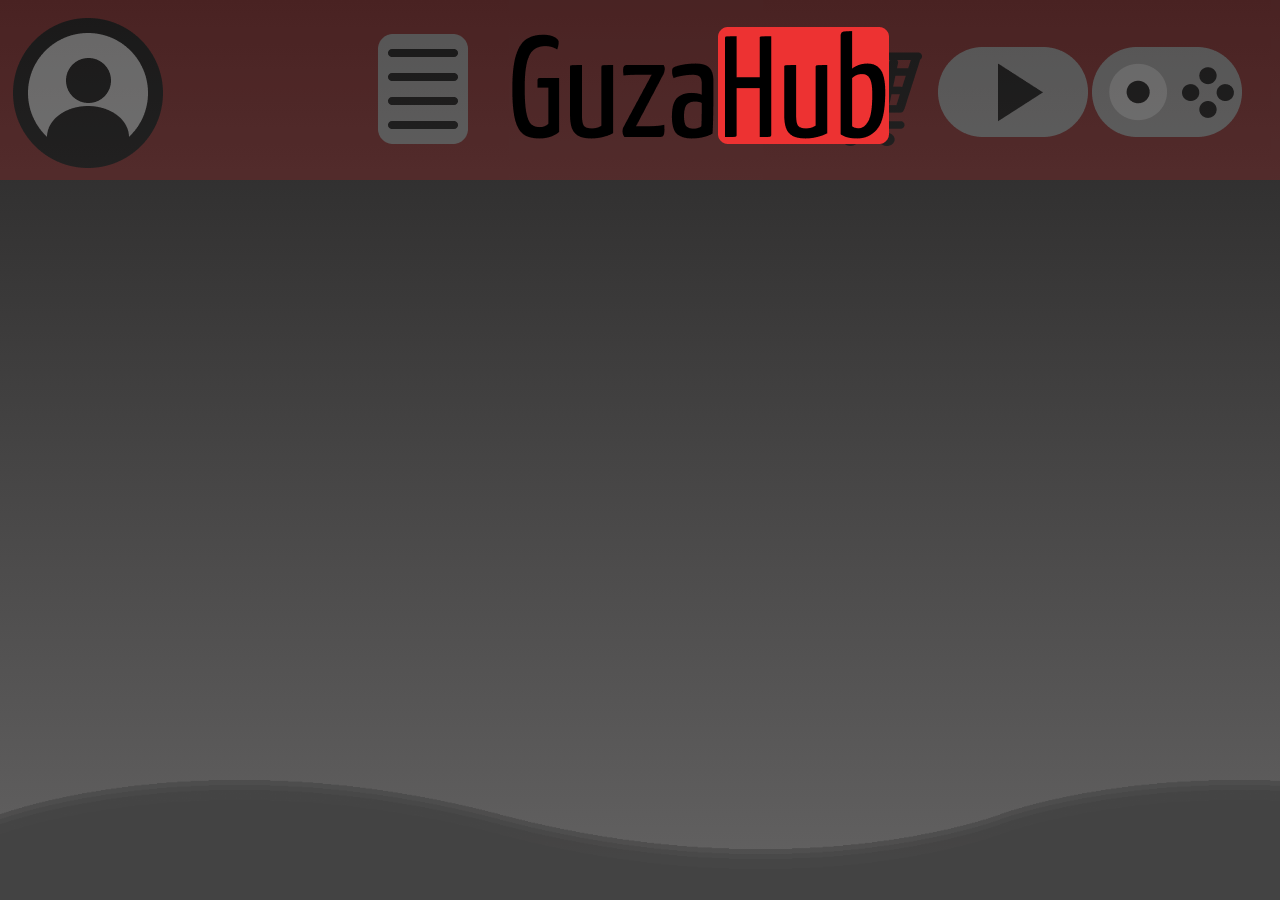
<file: index.html>
<!DOCTYPE html>
<html>
    <head>
        <link rel = "stylesheet" type = "text/css" href = "CSS/HomePageStyle.css">
        <title>Guza Hub</title>
    </head>
    <body>
        <!-- This is the section tag for the moving wave background -->
        <section class = "background">
            <!-- Each index of a wave represents the different layers with the fourth being the wave furthest back -->
            <div class = "wave1"></div>
            <div class = "wave2"></div>
            <div class = "wave3"></div>
            <div class = "wave4"></div>
            <a href = "index.html"><img src="img/Logo.png" class="Logo"></a>
            <div class = "top_bar_menu">
                <a href = "GamesPage.html"><img src = "img/gamesicon.png" class = "gamesicon"></a>
                <a href = "ShopPage.html"><img src = "img/shopicon.png" class = "shopicon"></a>
                <a href = "VideosPage.html"><img src = "img/videosicon.png" class = "videosicon"></a>
                <img class = "profileicon" src = "img/profileicon.png">
                <div class = "profilemenu">
                </div>
                <a href = "DocumentPage.html"><img src = "img/documenticon.png" class = "documenticon"></a>
            </div>
        </section>
        <script src = "JS/HomePageScripts.js"></script>
    </body>
</html>
</file>
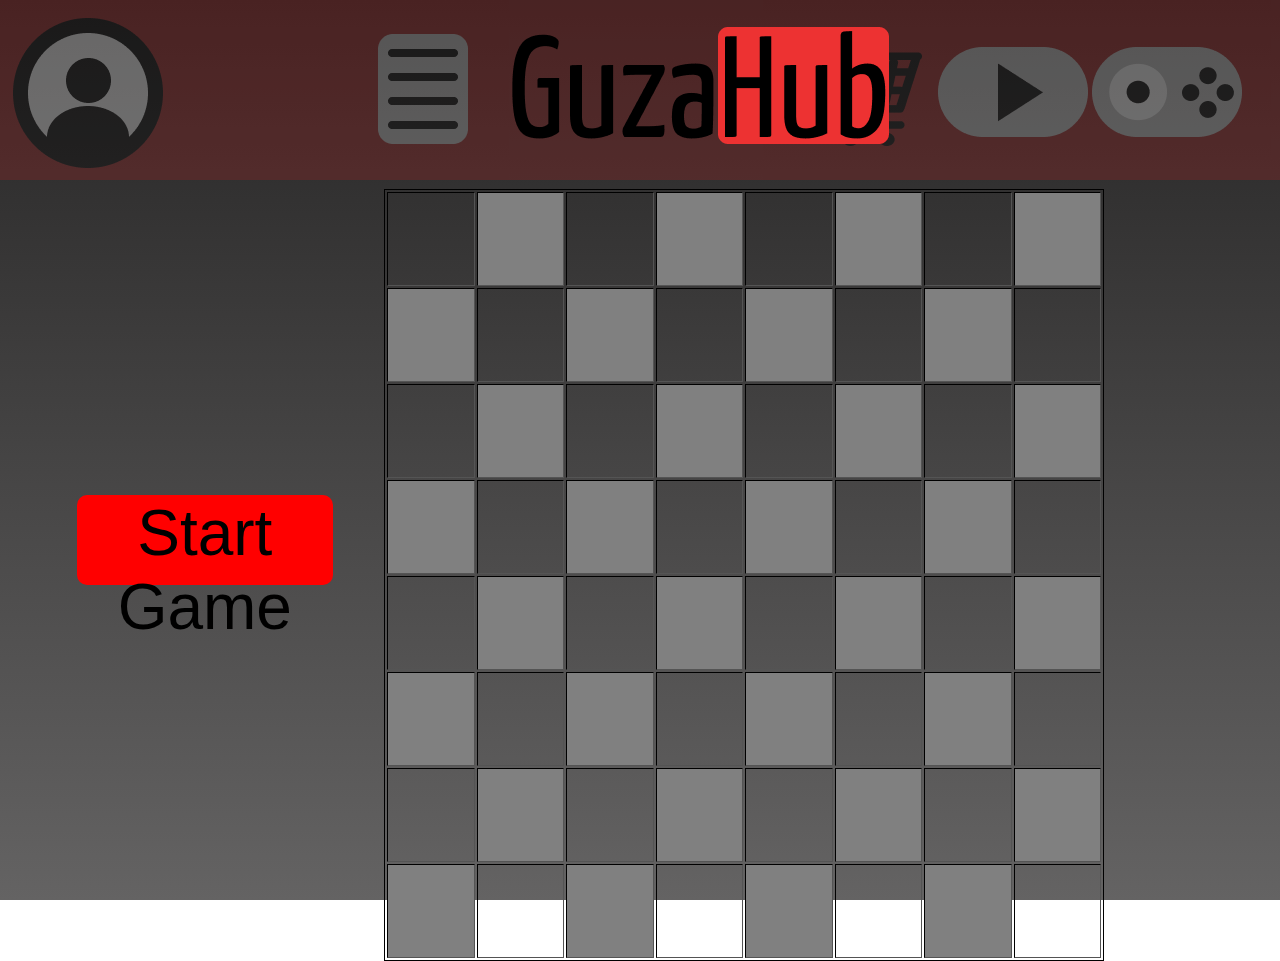
<file: Chess.html>
<!DOCTYPE html>
<html>
    <head>
        <link rel="stylesheet" type="text/css" href="CSS/ChessStyle.css">
    </head>
    <body>
        <section class = "background">
            <a href = "index.html"><img src="img/Logo.png" class="Logo"></a>
            <div class = "top_bar_menu">
                <a href = "GamesPage.html"><img src = "img/gamesicon.png" class = "gamesicon"></a>
                <a href = "ShopPage.html"><img src = "img/shopicon.png" class = "shopicon"></a>
                <a href = "VideosPage.html"><img src = "img/videosicon.png" class = "videosicon"></a>
                <img class = "profileicon" src = "img/profileicon.png">
                <div class = "profilemenu">

                </div>
                <a href = "DocumentPage.html"><img src = "img/documenticon.png" class = "documenticon"></a>
            </div>
        </section>
        <table border = "1" class = "board">
            <tr><td class = "white" id = "0_0"><td class = "gray" id = "0_1"><td class = "white" id = "0_2"><td class = "gray" id = "0_3"><td class = "white" id = "0_4"><td class = "gray" id = "0_5"><td class = "white" id = "0_6"><td class = "gray" id = "0_7"></tr>
            <tr><td class = "gray" id = "1_0"><td class = "white" id = "1_1"><td class = "gray" id = "1_2"><td class = "white" id = "1_3"><td class = "gray" id = "1_4"><td class = "white" id = "1_5"><td class = "gray" id = "1_6"><td class = "white" id = "1_7"></tr>
            <tr><td class = "white" id = "2_0"><td class = "gray" id = "2_1"><td class = "white" id = "2_2"><td class = "gray" id = "2_3"><td class = "white" id = "2_4"><td class = "gray" id = "2_5"><td class = "white" id = "2_6"><td class = "gray" id = "2_7"></tr>
            <tr><td class = "gray" id = "3_0"><td class = "white" id = "3_1"><td class = "gray" id = "3_2"><td class = "white" id = "3_3"><td class = "gray" id = "3_4"><td class = "white" id = "3_5"><td class = "gray" id = "3_6"><td class = "white" id = "3_7"></tr>
            <tr><td class = "white" id = "4_0"><td class = "gray" id = "4_1"><td class = "white" id = "4_2"><td class = "gray" id = "4_3"><td class = "white" id = "4_4"><td class = "gray" id = "4_5"><td class = "white" id = "4_6"><td class = "gray" id = "4_7"></tr>
            <tr><td class = "gray" id = "5_0"><td class = "white" id = "5_1"><td class = "gray" id = "5_2"><td class = "white" id = "5_3"><td class = "gray" id = "5_4"><td class = "white" id = "5_5"><td class = "gray" id = "5_6"><td class = "white" id = "5_7"></tr>
            <tr><td class = "white" id = "6_0"><td class = "gray" id = "6_1"><td class = "white" id = "6_2"><td class = "gray" id = "6_3"><td class = "white" id = "6_4"><td class = "gray" id = "6_5"><td class = "white" id = "6_6"><td class = "gray" id = "6_7"></tr>
            <tr><td class = "gray" id = "7_0"><td class = "white" id = "7_1"><td class = "gray" id = "7_2"><td class = "white" id = "7_3"><td class = "gray" id = "7_4"><td class = "white" id = "7_5"><td class = "gray" id = "7_6"><td class = "white" id = "7_7"></tr>
        </table>
        <button type = "button" onclick = "StartGame()" id = "StartGame" class = "StartGameBtn">Start Game</button>
        <script src = "JS/ChessScripts.js"></script>
    </body>
</html>
</file>
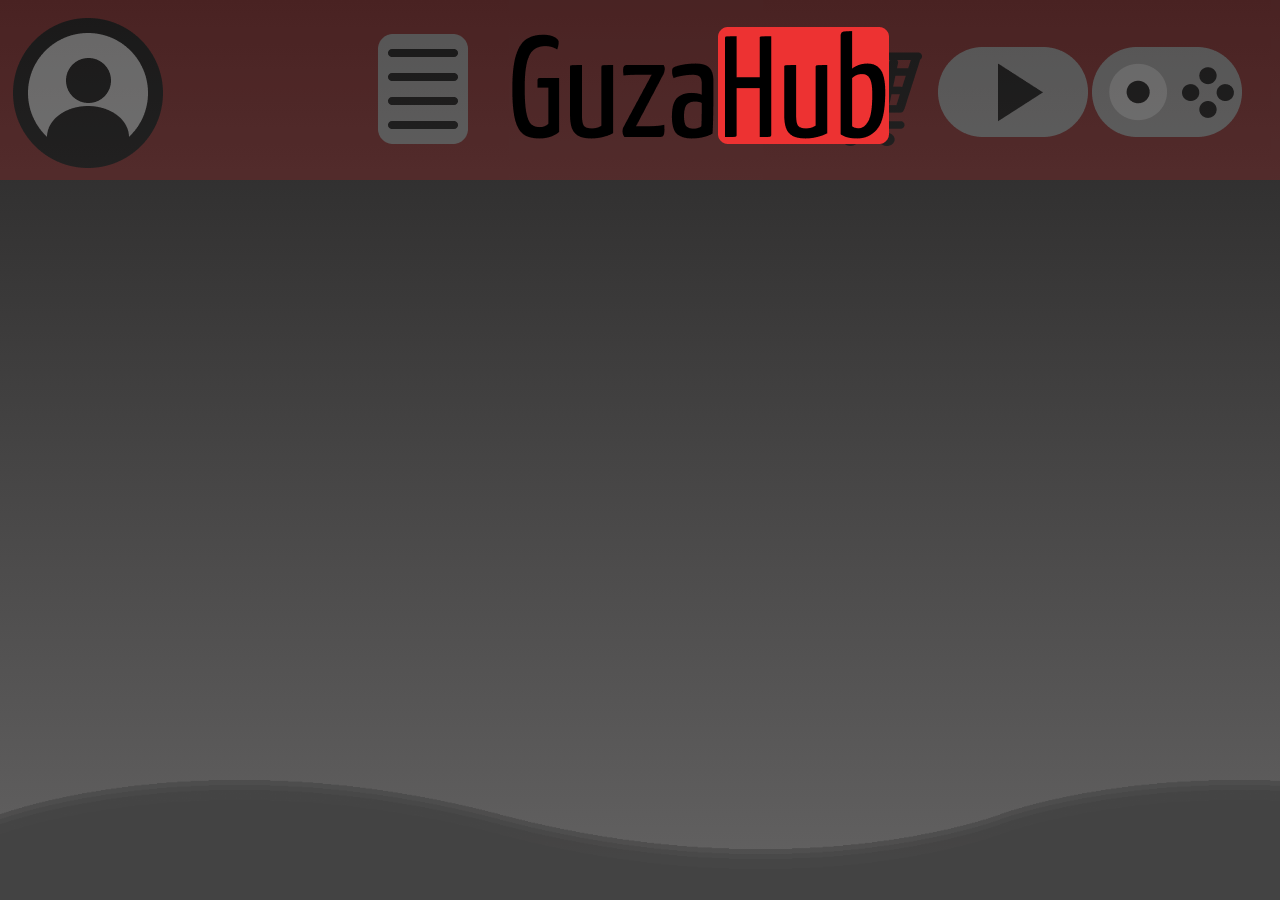
<file: DocumentPage.html>
<!DOCTYPE html>
<html>
    <head>
        <link rel = "stylesheet" type = "text/css" href = "CSS/DocumentPageStyle.css">
        <title>Guza Hub</title>
    </head>
    <body>
        <!-- This is the section tag for the moving wave background -->
        <section class = "background">
            <!-- Each index of a wave represents the different layers with the fourth being the wave furthest back -->
            <div class = "wave1"></div>
            <div class = "wave2"></div>
            <div class = "wave3"></div>
            <div class = "wave4"></div>
            <a href = "index.html"><img src="img/Logo.png" class="Logo"></a>
            <div class = "top_bar_menu">
                <a href = "GamesPage.html"><img src = "img/gamesicon.png" class = "gamesicon"></a>
                <a href = "ShopPage.html"><img src = "img/shopicon.png" class = "shopicon"></a>
                <a href = "VideosPage.html"><img src = "img/videosicon.png" class = "videosicon"></a>
                <img class = "profileicon" src = "img/profileicon.png">
                <div class = "profilemenu">
                </div>
                <a href = "DocumentPage.html"><img src = "img/documenticon.png" class = "documenticon"></a>
            </div>
        </section>
        <script src = "JS/DocumentPageScripts.js"></script>
    </body>
</html>
</file>
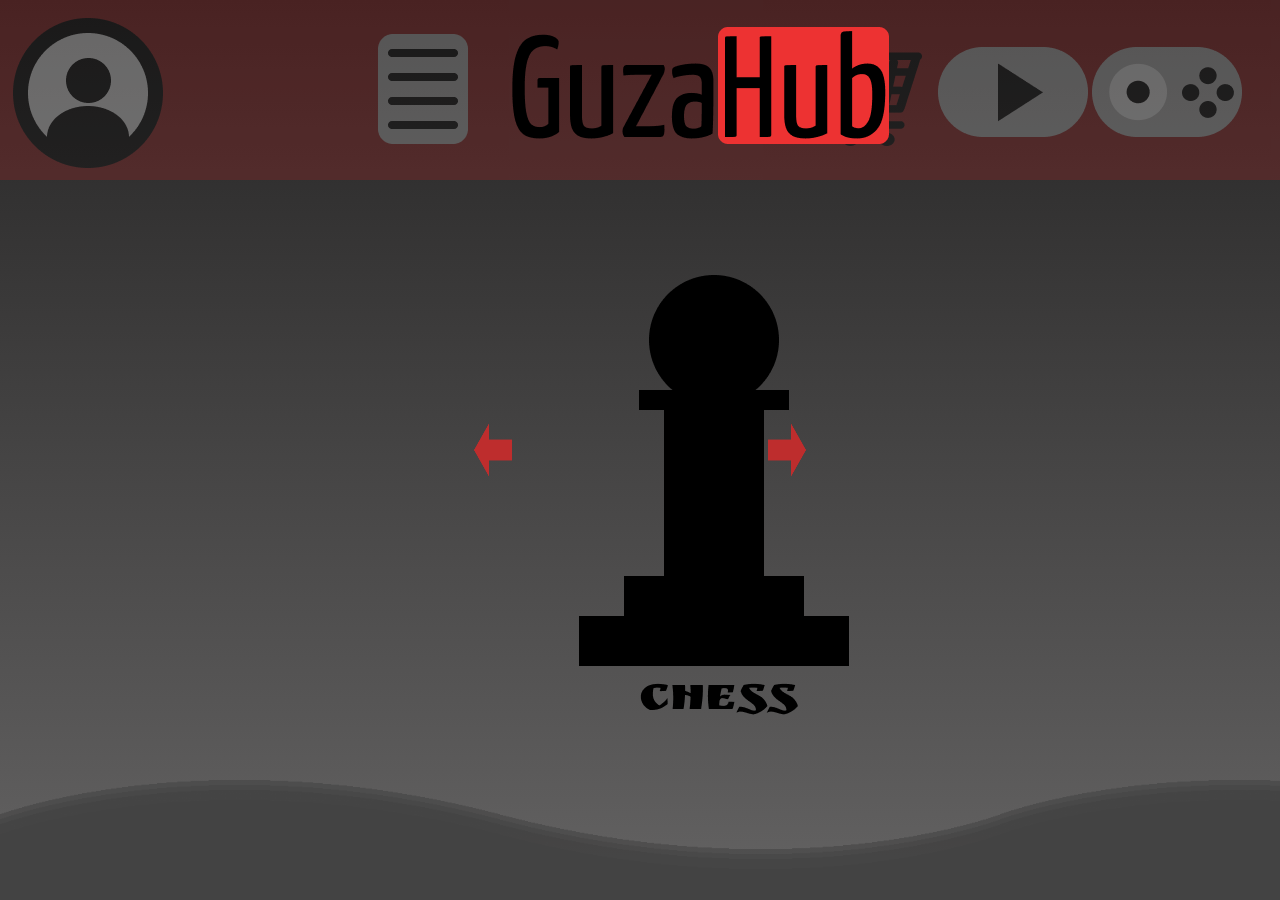
<file: GamesPage.html>
<!DOCTYPE html>
<html>
    <head>
        <link rel = "stylesheet" type = "text/css" href = "CSS/GamePageStyle.css">
        <title>Guza Hub</title>
    </head>
    <body>
        <!-- This is the section tag for the moving wave background -->
        <section class = "background">
            <!-- Each index of a wave represents the different layers with the fourth being the wave furthest back -->
            <div class = "wave1"></div>
            <div class = "wave2"></div>
            <div class = "wave3"></div>
            <div class = "wave4"></div>
            <a href = "index.html"><img src="img/Logo.png" class="Logo"></a>
            <a href = "Chess.html"><img class="slide1" id = "slide1" src="img/Chess.png"></a>
            <a href = "Checkers.html"><img class="slide2" id = "slide2" src="img/Checkers.png"></a>
            <img class="leftbutton" onclick="PreviousSlide()" src = "img/leftarrow.png">
            <img class="rightbutton" onclick="NextSlide()" src = "img/rightarrow.png">
            <div class = "top_bar_menu">
                <a href = "GamesPage.html"><img src = "img/gamesicon.png" class = "gamesicon"></a>
                <a href = "ShopPage.html"><img src = "img/shopicon.png" class = "shopicon"></a>
                <a href = "VideosPage.html"><img src = "img/videosicon.png" class = "videosicon"></a>
                <img class = "profileicon" src = "img/profileicon.png">
                <div class = "profilemenu">
                </div>
                <a href = "DocumentPage.html"><img src = "img/documenticon.png" class = "documenticon"></a>
            </div>
            <div class = "loginpage" id = "loginpage">
                <img src = "img/exitbutton.png" onclick = "document.getElementById('loginpage').style.visibility = 'hidden';" class = "exitbuttonloginpage">
            </div>

        </section>
        <script src = "JS/GamePageScripts.js"></script>
    </body>
</html>
</file>
<file: CSS/HomePageStyle.css>
body
{
    margin: 0;
}
/* This controls the style of the background section which contains the wave animation */
.background
{
    position: absolute;
    width: 100%;
    height: 100%;
    background-image : linear-gradient(rgb(37, 36, 36), rgb(100, 99, 99));
}
/* This is the styling for the front wave the waves are mostly similiar in styling except for some key differences i will explain inline */
.wave1
{
    /* positioning and sizing */
    position:absolute;
    /* this is the only positioning proprety that changes between the different waves so they will be in different heights. this changes the distance of the waves from the bottom of the page. */
    bottom:0;
    left:0;
    width:100%;
    height: 100px;
    background: url(../img/wave.png);
    background-size:1000px 100px;
    /* This line is very important and actually makes the wave move. animate stands for the name of the animation we defined later on. 30s stands for the time it will take for the animation to finish and if we
    decide so, to repeat itself. linear stands for how it will execute the animation within the 30 seconds, mostly irrelivant it just states it will move at a constant rate. infinite means it will repeat itself
    until said otherwise. */
    animation: animate 30s linear infinite;
    /* This line states where the wave will stand in the line of 4 waves. The higher z-index will come before the lower z-index - if two objects overlap eachother the object with the higher z- index will
    be fully shown while the object with the lower z-index will only be shown in the areas where he isn't covered by the object with the higher z-index. */
    z-index:1000;
    /* stands for the transparency of the object */
    opacity: 1;
    /* stands for when the animation will start in contrast to the other animations. don't get this wrong, all the animations will work when you load the page but some animations will start at a more
    advanced stage of their animation. */
    animation-delay: 0s;
}
/* This is where the animation of waves 1 and 3 is defined. 0% is for the starting state of the object and 100% is it's ending point where it will end the animation and repeat it if we want it to.
background-position-x is the location of the object on the x axis - width. it will go from it's starting position to 1000px to the right of the starting position in the time stated in the unique css of each wave,
for example wave1 does this animation in 30 seconds. */
@keyframes animate
{
    0%
    {
        background-position-x: 0;
    }
    100%
    {
        background-position-x: 1000px;
    }
}
.wave2
{
    position:absolute;
    bottom:10px;
    left:0;
    width:100%;
    height: 100px;
    background: url(../img/wave.png);
    background-size:1000px 100px;
    animation: animate2 15s linear infinite;
    z-index:999;
    opacity: 0.7;
    animation-delay: -5s;
}
/* This is where the animation of waves 2 and 4 is defined. The only difference between this animation and the animation of the other waves is the background-position-x value which is -1000px instead of 1000px 
which makes it go left instead of right. */
@keyframes animate2
{
    0%
    {
        background-position-x: 0;
    }
    100%
    {
        background-position-x: -1000px;
    }
}
.wave3
{
    position:absolute;
    bottom:15px;
    left:0;
    width:100%;
    height: 100px;
    background: url(../img/wave.png);
    background-size:1000px 100px;
    animation: animate 20s linear infinite;
    z-index:998;
    opacity: 0.5;
    animation-delay: -2s;
}
.wave4
{
    position:absolute;
    bottom:20px;
    left:0;
    width:100%;
    height: 100px;
    background: url(../img/wave.png);
    background-size:1000px 100px;
    animation: animate2 5s linear infinite;
    z-index:997;
    opacity: 0.6;
    animation-delay: -5s;
}
.Logo
{
    position:absolute;
    top: 3%;
    left: 40%;
    background: none;
    z-index: 1000;
}
.slide1
{
    position: absolute;
    left:38%;
    top:26%;
}
.slide2
{
    position: absolute;
    left:38%;
    top:26%;
}
.leftbutton
{
    position:absolute;
    left: 37%;
    top: 47%;
    height: 6%;
    width: 3%;
}
.rightbutton
{
    position:absolute;
    right: 37%;
    top: 47%;
    height: 6%;
    width: 3%;
}
.top_bar_menu
{
    position:absolute;
    top: 0;
    left: 0;
    width: 100%;
    height: 20%;
    background-color: rgb(158, 32, 32);
    opacity: 0.3;
    z-index: 999;
}
.gamesicon
{
    position:absolute;
    right: 3%;
    top: 26%;
    transition: 0.3s;
}
.shopicon
{
    position:absolute;
    right: 28%;
    top: 20%;
    transition: 0.3s;
}
.shopicon:hover
{
    transform: scale(1.1);
    transition: 0.3s;
}
.gamesicon:hover
{
    transform: scale(1.1);
    transition: 0.3s;
}
.videosicon
{
    position:absolute;
    right: 15%;
    top: 26%;
    transition: 0.3s;
}
.videosicon:hover
{
    transform: scale(1.1);
    transition: 0.3s;
}
.loginpage
{
    position: absolute;
    top: 25%;
    left: 40%;
    width: 20%;
    height: 50%;
    border-radius: 2%;
    background-image: linear-gradient(rgb(192, 94, 94), rgb(167, 11, 11));
    opacity: 0.5;
}
.profileicon
{
    position: absolute;
    left: 1%;
    top: 10%;
    transition: 0.3s;
}
.profileicon:hover
{
    transform: scale(1.1);
    transition: 0.3s;
}
.exitbuttonloginpage
{
    position:absolute;
    right: 5%;
    top: 5%;
}
.profilemenu
{
    position: absolute;
    left: 4.3%;
    top: 100%;
    background-image: linear-gradient(rgb(192, 94, 94), rgb(167, 11, 11));
    opacity: 0.3;
    transition: 0.3s;
    height: 1%;
    width: 1%;
    visibility: hidden;
    transition-delay: 0.1s;
}
.profileicon:hover + .profilemenu 
{
    left: 0%;
    top: 100%;
    height: 300%;
    width: 10%;
    transition: 0.3s;
    visibility: visible;
    opacity: 0.8;
    border-bottom-right-radius: 10px;
}
.profilemenu:hover
{
    left: 0%;
    top: 100%;
    height: 300%;
    width: 10%;
    transition: 0.3s;
    visibility: visible;
    opacity: 0.8;
    border-bottom-right-radius: 10px;
}
.documenticon
{
    position: absolute;
    left: 29.5%;
    top: 19%;
    transition: 0.3s;
}
.documenticon:hover
{
    transform: scale(1.1);
    transition: 0.3s;
}
</file>
<file: CSS/ChessStyle.css>
body
{
    margin: 0;
}
.board
{
    position: absolute;
    top: 21%;
    left: 30%;
    height: 720px;
    width: 720px;
    border: solid 1px black;
    margin: 0;
}
.gray
{
    background-color: gray;
    margin: 0;
}
.white
{
    margin: 0;
}
.StartGameBtn
{
    position: absolute;
    top: 55%;
    left: 6%;
    height: 10%;
    width: 20%;
    font-weight: 100%;
    font-size: 400%;
    background-color: red;
    border: 0;
    font-family: 'Franklin Gothic Medium', 'Arial Narrow', Arial, sans-serif;
    border-radius: 10px;
}
.background
{
    position: absolute;
    width: 100%;
    height: 100%;
    background-image : linear-gradient(rgb(37, 36, 36), rgb(100, 99, 99));
}
.Logo
{
    position:absolute;
    top: 3%;
    left: 40%;
    background: none;
    z-index: 1000;
}
.top_bar_menu
{
    position:absolute;
    top: 0;
    left: 0;
    width: 100%;
    height: 20%;
    background-color: rgb(158, 32, 32);
    opacity: 0.3;
    z-index: 999;
}
.gamesicon
{
    position:absolute;
    right: 3%;
    top: 26%;
    transition: 0.3s;
}
.shopicon
{
    position:absolute;
    right: 28%;
    top: 20%;
    transition: 0.3s;
}
.shopicon:hover
{
    transform: scale(1.1);
    transition: 0.3s;
}
.gamesicon:hover
{
    transform: scale(1.1);
    transition: 0.3s;
}
.videosicon
{
    position:absolute;
    right: 15%;
    top: 26%;
    transition: 0.3s;
}
.videosicon:hover
{
    transform: scale(1.1);
    transition: 0.3s;
}
.loginpage
{
    position: absolute;
    top: 25%;
    left: 40%;
    width: 20%;
    height: 50%;
    border-radius: 2%;
    background-image: linear-gradient(rgb(192, 94, 94), rgb(167, 11, 11));
    opacity: 0.5;
}
.profileicon
{
    position: absolute;
    left: 1%;
    top: 10%;
    transition: 0.3s;
}
.profileicon:hover
{
    transform: scale(1.1);
    transition: 0.3s;
}
.exitbuttonloginpage
{
    position:absolute;
    right: 5%;
    top: 5%;
}
.profilemenu
{
    position: absolute;
    left: 4.3%;
    top: 100%;
    background-image: linear-gradient(rgb(192, 94, 94), rgb(167, 11, 11));
    opacity: 0.3;
    transition: 0.3s;
    height: 1%;
    width: 1%;
    visibility: hidden;
    transition-delay: 0.1s;
}
.profileicon:hover + .profilemenu 
{
    left: 0%;
    top: 100%;
    height: 300%;
    width: 10%;
    transition: 0.3s;
    visibility: visible;
    opacity: 0.8;
    border-bottom-right-radius: 10px;
}
.profilemenu:hover
{
    left: 0%;
    top: 100%;
    height: 300%;
    width: 10%;
    transition: 0.3s;
    visibility: visible;
    opacity: 0.8;
    border-bottom-right-radius: 10px;
}
.documenticon
{
    position: absolute;
    left: 29.5%;
    top: 19%;
    transition: 0.3s;
}
.documenticon:hover
{
    transform: scale(1.1);
    transition: 0.3s;
}
</file>
<file: CSS/DocumentPageStyle.css>
body
{
    margin: 0;
}
/* This controls the style of the background section which contains the wave animation */
.background
{
    position: absolute;
    width: 100%;
    height: 100%;
    background-image : linear-gradient(rgb(37, 36, 36), rgb(100, 99, 99));
}
/* This is the styling for the front wave the waves are mostly similiar in styling except for some key differences i will explain inline */
.wave1
{
    /* positioning and sizing */
    position:absolute;
    /* this is the only positioning proprety that changes between the different waves so they will be in different heights. this changes the distance of the waves from the bottom of the page. */
    bottom:0;
    left:0;
    width:100%;
    height: 100px;
    background: url(../img/wave.png);
    background-size:1000px 100px;
    /* This line is very important and actually makes the wave move. animate stands for the name of the animation we defined later on. 30s stands for the time it will take for the animation to finish and if we
    decide so, to repeat itself. linear stands for how it will execute the animation within the 30 seconds, mostly irrelivant it just states it will move at a constant rate. infinite means it will repeat itself
    until said otherwise. */
    animation: animate 30s linear infinite;
    /* This line states where the wave will stand in the line of 4 waves. The higher z-index will come before the lower z-index - if two objects overlap eachother the object with the higher z- index will
    be fully shown while the object with the lower z-index will only be shown in the areas where he isn't covered by the object with the higher z-index. */
    z-index:1000;
    /* stands for the transparency of the object */
    opacity: 1;
    /* stands for when the animation will start in contrast to the other animations. don't get this wrong, all the animations will work when you load the page but some animations will start at a more
    advanced stage of their animation. */
    animation-delay: 0s;
}
/* This is where the animation of waves 1 and 3 is defined. 0% is for the starting state of the object and 100% is it's ending point where it will end the animation and repeat it if we want it to.
background-position-x is the location of the object on the x axis - width. it will go from it's starting position to 1000px to the right of the starting position in the time stated in the unique css of each wave,
for example wave1 does this animation in 30 seconds. */
@keyframes animate
{
    0%
    {
        background-position-x: 0;
    }
    100%
    {
        background-position-x: 1000px;
    }
}
.wave2
{
    position:absolute;
    bottom:10px;
    left:0;
    width:100%;
    height: 100px;
    background: url(../img/wave.png);
    background-size:1000px 100px;
    animation: animate2 15s linear infinite;
    z-index:999;
    opacity: 0.7;
    animation-delay: -5s;
}
/* This is where the animation of waves 2 and 4 is defined. The only difference between this animation and the animation of the other waves is the background-position-x value which is -1000px instead of 1000px 
which makes it go left instead of right. */
@keyframes animate2
{
    0%
    {
        background-position-x: 0;
    }
    100%
    {
        background-position-x: -1000px;
    }
}
.wave3
{
    position:absolute;
    bottom:15px;
    left:0;
    width:100%;
    height: 100px;
    background: url(../img/wave.png);
    background-size:1000px 100px;
    animation: animate 20s linear infinite;
    z-index:998;
    opacity: 0.5;
    animation-delay: -2s;
}
.wave4
{
    position:absolute;
    bottom:20px;
    left:0;
    width:100%;
    height: 100px;
    background: url(../img/wave.png);
    background-size:1000px 100px;
    animation: animate2 5s linear infinite;
    z-index:997;
    opacity: 0.6;
    animation-delay: -5s;
}
.Logo
{
    position:absolute;
    top: 3%;
    left: 40%;
    background: none;
    z-index: 1000;
}
.slide1
{
    position: absolute;
    left:38%;
    top:26%;
}
.slide2
{
    position: absolute;
    left:38%;
    top:26%;
}
.leftbutton
{
    position:absolute;
    left: 37%;
    top: 47%;
    height: 6%;
    width: 3%;
}
.rightbutton
{
    position:absolute;
    right: 37%;
    top: 47%;
    height: 6%;
    width: 3%;
}
.top_bar_menu
{
    position:absolute;
    top: 0;
    left: 0;
    width: 100%;
    height: 20%;
    background-color: rgb(158, 32, 32);
    opacity: 0.3;
    z-index: 999;
}
.gamesicon
{
    position:absolute;
    right: 3%;
    top: 26%;
    transition: 0.3s;
}
.shopicon
{
    position:absolute;
    right: 28%;
    top: 20%;
    transition: 0.3s;
}
.shopicon:hover
{
    transform: scale(1.1);
    transition: 0.3s;
}
.gamesicon:hover
{
    transform: scale(1.1);
    transition: 0.3s;
}
.videosicon
{
    position:absolute;
    right: 15%;
    top: 26%;
    transition: 0.3s;
}
.videosicon:hover
{
    transform: scale(1.1);
    transition: 0.3s;
}
.loginpage
{
    position: absolute;
    top: 25%;
    left: 40%;
    width: 20%;
    height: 50%;
    border-radius: 2%;
    background-image: linear-gradient(rgb(192, 94, 94), rgb(167, 11, 11));
    opacity: 0.5;
}
.profileicon
{
    position: absolute;
    left: 1%;
    top: 10%;
    transition: 0.3s;
}
.profileicon:hover
{
    transform: scale(1.1);
    transition: 0.3s;
}
.exitbuttonloginpage
{
    position:absolute;
    right: 5%;
    top: 5%;
}
.profilemenu
{
    position: absolute;
    left: 4.3%;
    top: 100%;
    background-image: linear-gradient(rgb(192, 94, 94), rgb(167, 11, 11));
    opacity: 0.3;
    transition: 0.3s;
    height: 1%;
    width: 1%;
    visibility: hidden;
    transition-delay: 0.1s;
}
.profileicon:hover + .profilemenu 
{
    left: 0%;
    top: 100%;
    height: 300%;
    width: 10%;
    transition: 0.3s;
    visibility: visible;
    opacity: 0.8;
    border-bottom-right-radius: 10px;
}
.profilemenu:hover
{
    left: 0%;
    top: 100%;
    height: 300%;
    width: 10%;
    transition: 0.3s;
    visibility: visible;
    opacity: 0.8;
    border-bottom-right-radius: 10px;
}
.documenticon
{
    position: absolute;
    left: 29.5%;
    top: 19%;
    transition: 0.3s;
}
.documenticon:hover
{
    transform: scale(1.1);
    transition: 0.3s;
}
</file>
<file: CSS/GamePageStyle.css>
body
{
    margin: 0;
}
/* This controls the style of the background section which contains the wave animation */
.background
{
    position: absolute;
    width: 100%;
    height: 100%;
    background-image : linear-gradient(rgb(37, 36, 36), rgb(100, 99, 99));
}
/* This is the styling for the front wave the waves are mostly similiar in styling except for some key differences i will explain inline */
.wave1
{
    /* positioning and sizing */
    position:absolute;
    /* this is the only positioning proprety that changes between the different waves so they will be in different heights. this changes the distance of the waves from the bottom of the page. */
    bottom:0;
    left:0;
    width:100%;
    height: 100px;
    background: url(../img/wave.png);
    background-size:1000px 100px;
    /* This line is very important and actually makes the wave move. animate stands for the name of the animation we defined later on. 30s stands for the time it will take for the animation to finish and if we
    decide so, to repeat itself. linear stands for how it will execute the animation within the 30 seconds, mostly irrelivant it just states it will move at a constant rate. infinite means it will repeat itself
    until said otherwise. */
    animation: animate 30s linear infinite;
    /* This line states where the wave will stand in the line of 4 waves. The higher z-index will come before the lower z-index - if two objects overlap eachother the object with the higher z- index will
    be fully shown while the object with the lower z-index will only be shown in the areas where he isn't covered by the object with the higher z-index. */
    z-index:1000;
    /* stands for the transparency of the object */
    opacity: 1;
    /* stands for when the animation will start in contrast to the other animations. don't get this wrong, all the animations will work when you load the page but some animations will start at a more
    advanced stage of their animation. */
    animation-delay: 0s;
}
/* This is where the animation of waves 1 and 3 is defined. 0% is for the starting state of the object and 100% is it's ending point where it will end the animation and repeat it if we want it to.
background-position-x is the location of the object on the x axis - width. it will go from it's starting position to 1000px to the right of the starting position in the time stated in the unique css of each wave,
for example wave1 does this animation in 30 seconds. */
@keyframes animate
{
    0%
    {
        background-position-x: 0;
    }
    100%
    {
        background-position-x: 1000px;
    }
}
.wave2
{
    position:absolute;
    bottom:10px;
    left:0;
    width:100%;
    height: 100px;
    background: url(../img/wave.png);
    background-size:1000px 100px;
    animation: animate2 15s linear infinite;
    z-index:999;
    opacity: 0.7;
    animation-delay: -5s;
}
/* This is where the animation of waves 2 and 4 is defined. The only difference between this animation and the animation of the other waves is the background-position-x value which is -1000px instead of 1000px 
which makes it go left instead of right. */
@keyframes animate2
{
    0%
    {
        background-position-x: 0;
    }
    100%
    {
        background-position-x: -1000px;
    }
}
.wave3
{
    position:absolute;
    bottom:15px;
    left:0;
    width:100%;
    height: 100px;
    background: url(../img/wave.png);
    background-size:1000px 100px;
    animation: animate 20s linear infinite;
    z-index:998;
    opacity: 0.5;
    animation-delay: -2s;
}
.wave4
{
    position:absolute;
    bottom:20px;
    left:0;
    width:100%;
    height: 100px;
    background: url(../img/wave.png);
    background-size:1000px 100px;
    animation: animate2 5s linear infinite;
    z-index:997;
    opacity: 0.6;
    animation-delay: -5s;
}
.Logo
{
    position:absolute;
    top: 3%;
    left: 40%;
    background: none;
    z-index: 1000;
}
.slide1
{
    position: absolute;
    left:38%;
    top:26%;
}
.slide2
{
    position: absolute;
    left:38%;
    top:26%;
}
.slide3
{
    position: absolute;
    left:38%;
    top:26%;
}
.leftbutton
{
    position:absolute;
    left: 37%;
    top: 47%;
    height: 6%;
    width: 3%;
    transition: 0.3s;
}
.leftbutton:hover
{
    transform: scale(1.1);
    transition: 0.3s;
}
.rightbutton
{
    position:absolute;
    right: 37%;
    top: 47%;
    height: 6%;
    width: 3%;
    transition: 0.3s;
}
.rightbutton:hover
{
    transform: scale(1.1);
    transition: 0.3s;
}
.top_bar_menu
{
    position:absolute;
    top: 0;
    left: 0;
    width: 100%;
    height: 20%;
    background-color: rgb(158, 32, 32);
    opacity: 0.3;
    z-index: 999;
}
.gamesicon
{
    position:absolute;
    right: 3%;
    top: 26%;
    transition: 0.3s;
}
.shopicon
{
    position:absolute;
    right: 28%;
    top: 20%;
    transition: 0.3s;
}
.shopicon:hover
{
    transform: scale(1.1);
    transition: 0.3s;
}
.gamesicon:hover
{
    transform: scale(1.1);
    transition: 0.3s;
}
.videosicon
{
    position:absolute;
    right: 15%;
    top: 26%;
    transition: 0.3s;
}
.videosicon:hover
{
    transform: scale(1.1);
    transition: 0.3s;
}
.loginpage
{
    position: absolute;
    top: 25%;
    left: 40%;
    width: 20%;
    height: 50%;
    border-radius: 2%;
    background-image: linear-gradient(rgb(192, 94, 94), rgb(167, 11, 11));
    opacity: 0.5;
}
.profileicon
{
    position: absolute;
    left: 1%;
    top: 10%;
    transition: 0.3s;
}
.profileicon:hover
{
    transform: scale(1.1);
    transition: 0.3s;
}
.exitbuttonloginpage
{
    position:absolute;
    right: 5%;
    top: 5%;
}
.profilemenu
{
    position: absolute;
    left: 4.3%;
    top: 100%;
    background-image: linear-gradient(rgb(192, 94, 94), rgb(167, 11, 11));
    opacity: 0.3;
    transition: 0.3s;
    height: 1%;
    width: 1%;
    visibility: hidden;
    transition-delay: 0.1s;
}
.profileicon:hover + .profilemenu 
{
    left: 0%;
    top: 100%;
    height: 300%;
    width: 10%;
    transition: 0.3s;
    visibility: visible;
    opacity: 0.8;
    border-bottom-right-radius: 10px;
}
.profilemenu:hover
{
    left: 0%;
    top: 100%;
    height: 300%;
    width: 10%;
    transition: 0.3s;
    visibility: visible;
    opacity: 0.8;
    border-bottom-right-radius: 10px;
}
.documenticon
{
    position: absolute;
    left: 29.5%;
    top: 19%;
    transition: 0.3s;
}
.documenticon:hover
{
    transform: scale(1.1);
    transition: 0.3s;
}
</file>
